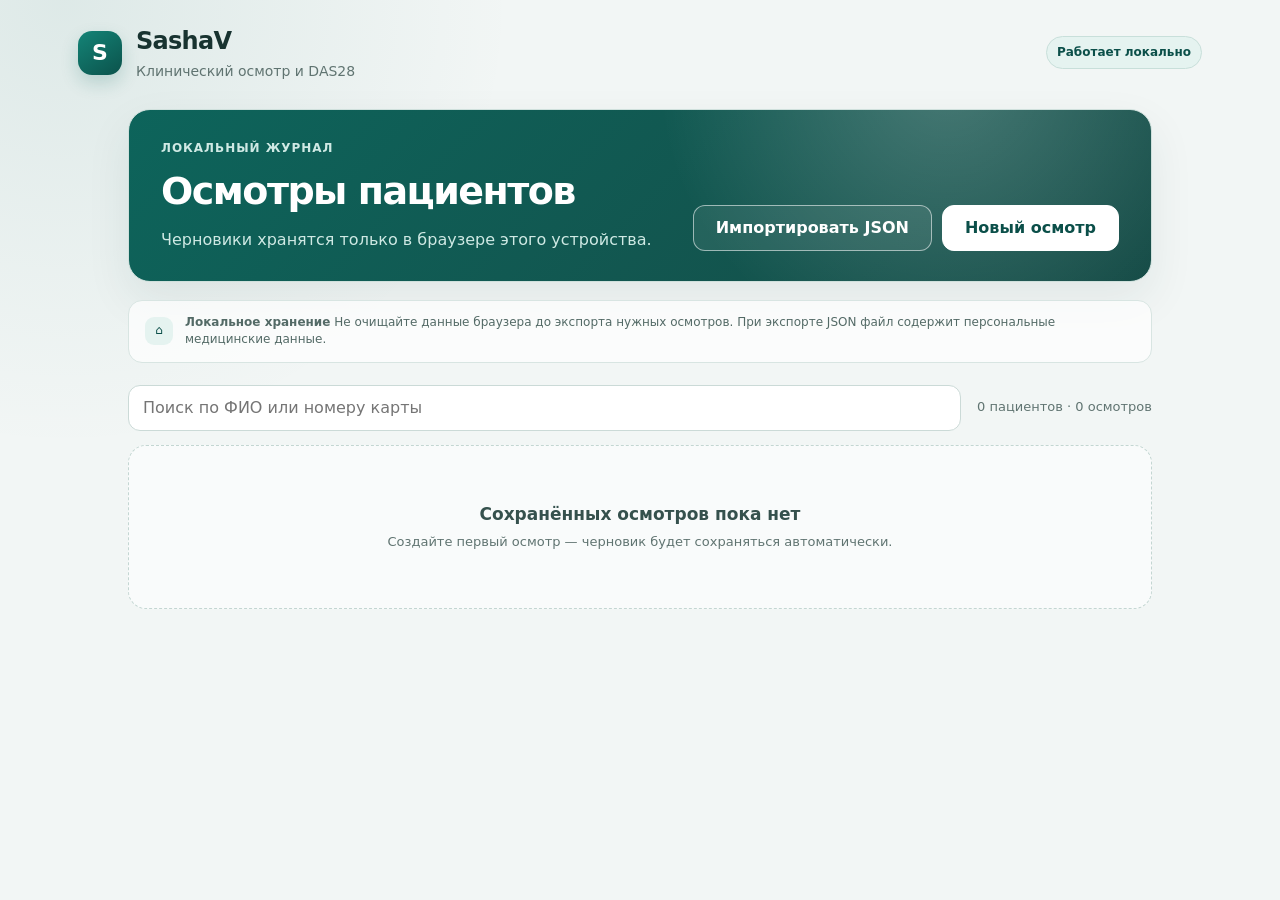
<file: index.html>
<!doctype html>
<html lang="ru">
  <head>
    <meta charset="UTF-8" />
    <meta name="viewport" content="width=device-width, initial-scale=1.0, viewport-fit=cover" />
    <meta name="theme-color" content="#0b4f49" />
    <meta name="description" content="SashaV — локальный клинический осмотр, DAS28 и печать протокола" />
    <link rel="icon" href="/icon.svg" type="image/svg+xml" />
    <meta name="theme-color" content="#0f766e" />
    <title>SashaV — клинический осмотр и DAS28</title>
    <script type="module" crossorigin src="/assets/index-BkKFfM6-.js"></script>
    <link rel="stylesheet" crossorigin href="/assets/index-CVpikaf3.css">
  <link rel="manifest" href="/manifest.webmanifest"><script id="vite-plugin-pwa:register-sw" src="/registerSW.js"></script></head>
  <body>
    <div id="root"></div>
  </body>
</html>
</file>
<file: assets/index-CVpikaf3.css>
@page{size:A4 portrait;margin:10mm 13mm 12mm}.print-preview{margin-top:22px}.print-toolbar{background:#fff;border:1px solid #cfdedb;border-radius:14px;justify-content:space-between;align-items:center;gap:18px;margin-bottom:16px;padding:14px 16px;display:flex}.print-toolbar>div{align-items:center;gap:10px;display:flex}.print-toolbar>div:first-child{gap:2px;display:grid}.print-toolbar span{color:var(--muted);font-size:12px}.print-document{color:#17221f;background:#fff;border:1px solid #d4deda;width:min(100%,210mm);min-height:297mm;margin:0 auto;padding:16mm 16mm 18mm;font-family:Times New Roman,Times,serif;font-size:10pt;line-height:1.32;box-shadow:0 18px 45px #1535311f}.print-document--short{font-size:10pt}.print-document--full{font-size:10.2pt;line-height:1.38}.print-document h2,.print-document h3,.print-document p,.print-document dl{margin-top:0}.print-document__header{border-bottom:1.5px solid #25332f;grid-template-columns:1fr auto;gap:18px;padding-bottom:4mm;display:grid}.print-document__header h2{margin-bottom:0;font-size:17pt}.print-document__header>div>p{margin-bottom:3mm;font-size:9pt}.print-document__header dl div{grid-template-columns:auto auto;gap:5mm;display:grid}.print-document dt{color:#4f5b57}.print-document dd{margin:0;font-weight:700}.print-patient,.print-section,.print-assessment{break-inside:avoid;border-bottom:.3mm solid #b9c2bf;padding:2.2mm 0 1.8mm}.print-patient__facts{flex-wrap:wrap;gap:2mm 7mm;display:flex}.print-patient__facts span{white-space:nowrap}.print-document h3{text-transform:uppercase;letter-spacing:.03em;margin-bottom:1.5mm;font-family:Arial,sans-serif;font-size:10pt}.print-document section p{white-space:pre-wrap;margin-bottom:1mm}.print-assessment{border:.4mm solid #53615d;margin:2.5mm 0 .5mm;padding:3mm}.print-assessment small{color:#4f5b57;margin-top:2mm;display:block}.print-joint-details{break-inside:avoid;border-top:.3mm solid #b9c2bf;margin-top:2mm;padding-top:1.5mm}.print-joint-figure{break-inside:avoid;border:.3mm solid #b9c2bf;grid-template-columns:55mm 1fr;align-items:center;gap:5mm;margin:2.5mm 0;padding:2.5mm;display:grid}.print-joint-figure svg{width:55mm;height:auto;display:block}.print-joint-figure figcaption{color:#4f5b57;margin:0;font-family:Arial,sans-serif;font-size:8.5pt;line-height:1.45}.print-joint-figure__surface{fill:#f7faf9;stroke:#aab8b4;stroke-width:2px}.print-joint-figure__body circle,.print-joint-figure__body path{fill:#e7ecea;stroke:#82928e;stroke-linecap:round;stroke-linejoin:round;stroke-width:8px}.print-joint-figure__body path{fill:none}.print-joint-figure__body path:first-of-type{fill:#e7ecea;stroke-width:3px}.print-joint-figure__body .print-joint-figure__hand-link{stroke:#aab8b4;stroke-dasharray:7 8;stroke-width:2px}.print-joint-figure__body .print-joint-figure__hand-panel{fill:#fff;stroke:#b7c3c0;stroke-width:2px}.print-joint-figure__side-label,.print-joint-figure__hand-title{fill:#25332f;font-family:Arial,sans-serif;font-size:12px;font-weight:700}.print-joint-figure__hand-title{font-size:11px}.print-joint-figure__marker{stroke-width:2.5px}.print-joint-figure__marker--normal{fill:#fff;stroke:#657571}.print-joint-figure__marker--tender{fill:#f2c94c;stroke:#8b6500}.print-joint-figure__marker--swollen{fill:#ef8b2c;stroke:#98430a}.print-joint-figure__marker--both{fill:#c8434a;stroke:#751c22}.print-joint-figure__mark{fill:#27332f;font-family:Arial,sans-serif;font-size:11px;font-weight:700}.print-joint-figure__mark--both{fill:#fff;font-size:8px}.print-joint-figure--anatomy{display:block}.print-joint-figure--anatomy svg{width:100%;max-height:85mm;margin:0 auto 2mm}.print-joint-figure--anatomy .print-joint-figure__marker{stroke-width:5px}.print-joint-figure--anatomy .print-joint-figure__mark{font-size:42px}.print-joint-figure--anatomy .print-joint-figure__mark--both{font-size:30px}.print-anatomy-title{fill:#25332f;font:56px Arial,sans-serif}.print-document--full .print-section,.print-document--full .print-assessment,.print-document--full .print-patient{padding-top:2.6mm;padding-bottom:2.2mm}.print-document h2,.print-document h3{break-after:avoid}.print-document__footer{break-inside:avoid;grid-template-columns:1fr 45mm;align-items:end;gap:8mm;margin-top:5mm;display:grid}.print-document__footer>div:first-child{gap:2mm;display:grid}.signature-line{color:#4f5b57;text-align:center;border-bottom:.3mm solid #222;padding-top:8mm;font-size:9pt}.print-document__footer p{color:#59625f;text-align:center;grid-column:1/-1;margin-top:4mm;font-size:8pt}@media (width<=700px){.print-toolbar,.print-toolbar>div:last-child{flex-direction:column;align-items:stretch}.print-document{min-height:auto;padding:22px 18px;font-size:10pt}.print-document__header{grid-template-columns:1fr}}@media print{.no-print,.app-header,.step-navigation,.workspace-actions,.step-card{display:none!important}html,body,.workspace-content,.print-preview{background:#fff!important;margin:0!important;padding:0!important}.print-preview{display:block!important}.print-document{width:auto;min-height:0;box-shadow:none;border:0;margin:0;padding:0;display:block!important}}.template-panel{background:#fff;border:1px solid #c8dcdd;border-radius:18px;margin-bottom:18px;overflow:hidden}.template-toggle{color:#155b57;width:100%;font:inherit;text-align:left;cursor:pointer;background:#edf6f5;border:0;justify-content:space-between;align-items:center;padding:16px 20px;font-weight:750;display:flex}.template-panel__body{padding:20px}.template-start{padding:0 20px 18px}.template-start p{color:var(--muted);font-size:14px;line-height:1.6}.template-starters,.template-primary-actions{grid-template-columns:repeat(2,minmax(0,1fr));gap:12px;margin-top:14px;display:grid}.template-starter{border:1px solid var(--line);color:var(--accent-dark);text-align:left;background:#f4faf8;border-radius:12px;flex-direction:column;gap:6px;padding:14px;display:flex}.template-starter span{font-size:13px}.template-primary-actions .button{white-space:normal}.template-panel fieldset{border:0;min-width:0;margin:0;padding:0}.template-panel input:not([type=checkbox]):not([type=file]),.template-panel select,.template-panel textarea{box-sizing:border-box;border:1px solid var(--line);border-radius:var(--radius-control);width:100%;min-width:0;color:var(--ink);background:#fff;padding:11px 12px}.template-panel input[type=checkbox]{accent-color:#087c73;flex:none;width:20px;height:20px;margin:0}.template-panel textarea{resize:vertical;margin-top:10px;display:block}.template-label{margin:14px 0 8px;font-weight:650;display:block}.template-note{color:#526b72;font-size:13px;line-height:1.6}.template-actions{flex-wrap:wrap;align-items:center;gap:10px;margin:12px 0;display:flex}.template-actions--compact{gap:8px 20px}.template-check{cursor:pointer;align-items:flex-start;gap:10px;line-height:1.5;display:flex}.template-editor__fields{grid-template-columns:repeat(2,minmax(0,1fr));gap:12px;margin:18px 0;display:grid}.template-editor__field,.template-preview__field{border:1px solid #dce6e7;border-radius:12px;min-width:0;padding:14px}.template-panel .template-preview{grid-template-columns:repeat(2,minmax(0,1fr));gap:12px;margin:20px 0;display:grid}.template-preview legend{margin-bottom:10px;font-weight:700}.template-preview__field p{white-space:pre-wrap;overflow-wrap:anywhere;color:#526b72;max-height:180px;margin:8px 0 0 30px;font-size:14px;line-height:1.6;overflow-y:auto}.template-privacy{background:#fff6e5;border-radius:12px;padding:14px}.template-error{color:#9f2424;background:#fff1ef;border-radius:10px;padding:12px}.template-notice{color:#155b57;background:#eaf7f0;border-radius:10px;padding:12px}.template-panel :focus-visible,.template-file:focus-within{outline-offset:3px;outline:3px solid #0b8178}.template-panel button:disabled{opacity:.6;cursor:default}@media (width<=640px){.template-primary-actions{grid-template-columns:1fr}.template-start{padding:0 14px 14px}.template-panel__body{padding:14px}.template-editor__fields,.template-panel .template-preview{grid-template-columns:1fr}.template-actions>.button,.template-browser>.button{white-space:normal;width:100%}.template-panel select{font-size:14px}}@media print{.template-panel{display:none!important}}:root{color:#183330;font-synthesis:none;text-rendering:optimizelegibility;--ink:#183330;--muted:#607471;--line:#d9e5e2;--surface:#fff;--accent:#116a61;--accent-dark:#0b4f49;--accent-soft:#e5f3f0;--danger:#b42318;--shadow:0 18px 45px #1c433e14;--shadow-soft:0 8px 24px #1c433e12;--surface-subtle:#f7faf9;--radius-control:12px;--radius-panel:18px;--focus-ring:0 0 0 3px #116a6129;background:#f2f6f5;font-family:Inter,ui-sans-serif,system-ui,-apple-system,BlinkMacSystemFont,Segoe UI,sans-serif}*{box-sizing:border-box}.sr-only{clip:rect(0, 0, 0, 0);white-space:nowrap;border:0;width:1px;height:1px;margin:-1px;padding:0;position:absolute;overflow:hidden}body{background:radial-gradient(circle at 5% 0,#116a6117,#0000 28rem),#f2f6f5;min-width:320px;min-height:100vh;margin:0;line-height:1.45}button,input,select,textarea{font:inherit}button,select{cursor:pointer}button{transition:border-color .14s,background-color .14s,box-shadow .14s,transform .14s}button:active:not(:disabled){transform:translateY(1px)}button:focus-visible,input:focus-visible,select:focus-visible,textarea:focus-visible,summary:focus-visible{box-shadow:var(--focus-ring);outline:none}.workspace-shell{min-height:100vh}.app-header{align-items:center;gap:14px;max-width:1180px;margin:0 auto;padding:24px 28px 16px;display:flex}.brand-mark{color:#fff;background:linear-gradient(145deg,#148477,#0b524b);border-radius:14px;place-items:center;width:44px;height:44px;font-size:22px;font-weight:750;display:grid;box-shadow:0 8px 18px #116a6133}.app-header h1{letter-spacing:-.03em;margin:0;font-size:24px}.app-header p{color:var(--muted);margin:2px 0 0;font-size:14px}.header-back{border:1px solid var(--line);width:40px;height:40px;color:var(--accent-dark);background:#fff;border-radius:12px;place-items:center;font-size:20px;display:grid}.header-back:hover{background:var(--accent-soft);border-color:#afcac5}.offline-badge{color:var(--accent-dark);background:var(--accent-soft);border:1px solid #c8dfda;border-radius:999px;margin-left:auto;padding:7px 10px;font-size:12px;font-weight:700}.save-indicator{min-width:112px;color:var(--muted);white-space:nowrap;align-items:center;gap:8px;margin-left:auto;font-size:13px;display:flex}.save-indicator span{background:#9aa9a7;border-radius:50%;width:8px;height:8px}.save-indicator--saved span{background:#248b63}.save-indicator--error{color:var(--danger)}.save-indicator--error span{background:var(--danger)}.step-navigation{z-index:10;max-width:1180px;box-shadow:var(--shadow-soft);-webkit-backdrop-filter:blur(14px);backdrop-filter:blur(14px);background:#f7faf9e6;border:1px solid #cddedae6;border-radius:16px;gap:8px;margin:0 auto 20px;padding:6px;display:flex;position:sticky;top:10px;overflow-x:auto}.step-tab{min-height:42px;color:var(--muted);text-align:left;background:0 0;border:1px solid #0000;border-radius:12px;flex:1 0 145px;align-items:center;gap:9px;padding:9px 13px;font-size:14px;font-weight:650;display:flex}.step-tab span{border:1px solid var(--line);background:var(--surface);border-radius:50%;flex:none;place-items:center;width:23px;height:23px;font-size:12px;display:grid}.step-tab--active{color:var(--accent-dark);background:var(--accent-soft);border-color:#cae1dd}.step-tab--active span{color:#fff;border-color:var(--accent);background:var(--accent)}.step-tab--complete{color:#315b55}.step-tab--complete span{color:var(--accent-dark);background:#dff1ed;border-color:#b8d8d2;font-weight:850}.workspace-content{max-width:1120px;margin:0 auto;padding:0 28px 116px}.step-card{background:var(--surface);box-shadow:var(--shadow);border:1px solid #cddedae6;border-radius:20px;overflow:hidden}.step-card__header{background:linear-gradient(110deg,#fbfdfd,#f5faf8);border-bottom:1px solid #e8efed;padding:26px 30px 22px}.eyebrow{letter-spacing:.08em;text-transform:uppercase;font-weight:750;color:var(--accent)!important;margin:0 0 7px!important;font-size:12px!important}.step-card__header h2{color:var(--ink);letter-spacing:-.035em;margin:0;font-size:clamp(24px,3vw,31px)}.step-card__header p{max-width:680px;color:var(--muted);margin:8px 0 0;line-height:1.55}.form-section,.form-grid:not(.form-section .form-grid){padding:26px 32px}.form-section+.form-section{border-top:1px solid #edf2f1}.form-section h3{margin:0 0 18px;font-size:16px}.clinician-profile-actions{align-items:center;gap:12px;margin-top:18px;display:flex}.clinician-profile-actions .button{flex:none}.clinician-profile-actions span,.profile-notice{color:var(--muted);font-size:12px;line-height:1.45}.profile-notice{color:var(--accent-dark);margin:10px 0 0;font-weight:700}.form-grid{gap:20px;display:grid}.form-grid--two{grid-template-columns:repeat(2,minmax(0,1fr))}.form-grid--three{grid-template-columns:repeat(3,minmax(0,1fr))}.clinical-measurements{border-radius:var(--radius-panel);background:var(--surface-subtle);border:1px solid #dbe7e4;margin:4px 0;padding:20px}.protocol-diagnosis-grid{grid-column:1/-1;grid-template-columns:minmax(0,2fr) minmax(180px,1fr);gap:16px;display:grid}.protocol-fields>.field:last-child{grid-column:1/-1}.print-mode-selector{border:0;grid-template-columns:repeat(2,minmax(0,1fr));gap:12px;margin:22px 0;padding:0;display:grid}.print-mode-selector legend{grid-column:1/-1;margin-bottom:4px;font-weight:800}.print-mode-card{border:1px solid var(--line);background:var(--surface);cursor:pointer;border-radius:14px;align-items:flex-start;gap:10px;padding:16px;display:flex}.print-mode-card:hover{background:var(--surface-subtle);border-color:#aecdc7}.print-mode-card--active{border-color:var(--accent);background:#f4fbf9;box-shadow:0 0 0 2px #116a611f}.print-mode-card input{width:18px;height:18px;accent-color:var(--accent);margin:2px 0 0}.print-mode-card span{gap:4px;display:grid}.print-mode-card small{color:var(--muted)}.field{min-width:0}.field__label{color:#294743;margin-bottom:8px;font-size:13px;font-weight:700;display:block}.field input,.field select,.field textarea{border-radius:var(--radius-control);width:100%;color:var(--ink);background:#fff;border:1px solid #cbdad7;outline:none;transition:border-color .14s,box-shadow .14s}.field input,.field select{min-height:46px;padding:10px 12px}.field textarea{resize:vertical;padding:12px 14px;line-height:1.55}.field input:focus,.field select:focus,.field textarea:focus{border-color:var(--accent);box-shadow:var(--focus-ring)}.field input[aria-invalid=true]{border-color:var(--danger)}.field input[readonly]{color:var(--muted);background:#f6f8f8}.field__message{color:#71827f;margin:6px 0 0;font-size:12px}.field__message--error{color:var(--danger);font-weight:600}.placeholder-panel{color:var(--muted);text-align:center;background:#f7fbfa;border:1px dashed #bdd4cf;border-radius:16px;margin:32px;padding:44px 24px}.assessment-mode,.method-switch{border:1px solid var(--line);background:#f3f7f6;border-radius:13px;grid-auto-columns:minmax(0,1fr);grid-auto-flow:column;gap:4px;margin:24px 32px 0;padding:4px;display:grid}.assessment-mode button,.method-switch button{min-height:39px;color:var(--muted);background:0 0;border:0;border-radius:9px;padding:8px 14px;font-size:13px;font-weight:700}.assessment-mode button:hover,.method-switch button:hover{color:var(--accent-dark);background:#ffffffb8}.assessment-mode .assessment-mode__active,.method-switch .method-switch__active{color:var(--accent-dark);background:#fff;box-shadow:0 2px 7px #1b413c1a}.assessment-content{padding:24px 32px 32px}.manual-counts,.das28-input-grid{grid-template-columns:repeat(2,minmax(0,1fr));gap:20px;display:grid}.joint-map__summary{grid-template-columns:118px 118px 1fr;gap:10px;margin-bottom:22px;display:grid}.joint-mark-mode{border:0;margin:0 0 18px;padding:0}.joint-mark-mode legend{color:#36534f;margin-bottom:8px;font-size:13px;font-weight:800}.joint-mark-mode>div{border:1px solid var(--line);background:#f3f7f6;border-radius:13px;grid-template-columns:repeat(5,minmax(0,1fr));gap:5px;padding:5px;display:grid}.joint-mark-mode button{min-height:42px;color:var(--muted);background:0 0;border:0;border-radius:9px;padding:8px 6px;font-size:12px;font-weight:750}.joint-mark-mode button:hover,.joint-mark-mode .joint-mark-mode__active{color:var(--accent-dark);background:#fff;box-shadow:0 2px 7px #1b413c1a}.joint-mark-mode p{color:var(--muted);margin:7px 2px 0;font-size:11px}.joint-map__workspace{grid-template-columns:minmax(420px,1.35fr) minmax(280px,.65fr);align-items:start;gap:22px;display:grid}.joint-map__controls{border-radius:var(--radius-panel);background:var(--surface-subtle);border:1px solid #d8e5e2;gap:14px;padding:18px;display:grid;position:sticky;top:92px}.joint-map__summary>div:not(.joint-map__legend),.readonly-metric{background:#f7fbfa;border:1px solid #d7e5e2;border-radius:13px;justify-content:space-between;align-items:center;min-height:62px;padding:10px 14px;display:flex}.joint-map__summary span,.readonly-metric span{color:var(--muted);font-size:13px;font-weight:650}.joint-map__summary strong,.readonly-metric strong{color:var(--accent-dark);font-size:24px}.joint-map__legend{color:var(--muted);justify-content:flex-end;align-items:center;gap:16px;font-size:12px;display:flex}.legend-dot{border-radius:50%;width:9px;height:9px;margin-right:4px;display:inline-block}.legend-dot--normal{background:#f7faf9;border:1px solid #7c918b}.legend-dot--tender{background:#f2c94c}.legend-dot--both,.joint-badge--tender{background:#c8434a}.legend-dot--swollen,.joint-badge--swollen{background:#ef8b2c}.joint-figure{border-radius:var(--radius-panel);background:#fbfdfc;border:1px solid #dce8e5;justify-items:center;gap:10px;min-width:0;padding:14px;display:grid}.joint-figure__hint{color:#4f6560;text-align:center;margin:0;font-size:13px;font-weight:700}.joint-figure__svg{filter:drop-shadow(0 14px 24px #1548441a);touch-action:manipulation;border-radius:22px;width:min(100%,460px);height:auto;display:block;overflow:hidden}.joint-figure__svg--hand{width:min(100%,470px)}.joint-figure__surface{fill:#eef8f8;stroke:#c5ddda;stroke-width:4px}.joint-figure__anatomy{pointer-events:none}.joint-figure__side-label,.joint-figure__view-title{fill:#36534f;font-family:Inter,system-ui,sans-serif;font-weight:750}.joint-figure__side-label{letter-spacing:.035em;font-size:25px}.joint-figure__view-title{font-size:31px}.joint-figure__point{cursor:pointer;outline:none}.joint-figure__hit{fill:#116a6100;pointer-events:all}.joint-figure__focus{fill:none;stroke:#0000;stroke-width:7px}.joint-figure__point:focus-visible .joint-figure__focus,.joint-figure__focus--selected{stroke:#0b6f65}.joint-figure__marker{stroke-width:6px;pointer-events:none}.joint-figure__marker--normal{fill:#ffffffd1;stroke:#54736d}.joint-figure__marker--tender{fill:#f2c94c;stroke:#9a6f00}.joint-figure__marker--swollen{fill:#ef8b2c;stroke:#a84d0e}.joint-figure__marker--both{fill:#c8434a;stroke:#83242a}.joint-figure__mark{fill:#334642;pointer-events:none;font-family:Inter,system-ui,sans-serif;font-size:22px;font-weight:850}.joint-figure__mark--both{fill:#fff;font-size:17px}.joint-figure__hand-zone,.joint-figure__back{cursor:pointer;outline:none}.joint-figure__hand-zone-hit{fill:#0b6f6500;pointer-events:all}.joint-figure__hand-zone-ring{fill:#ebf9f7bd;stroke:#0b8076;stroke-dasharray:12 10;stroke-width:5px}.joint-figure__hand-zone text{fill:#075f58;pointer-events:none;font-family:Inter,system-ui,sans-serif;font-size:20px;font-weight:850}.joint-figure__hand-zone:focus-visible .joint-figure__hand-zone-ring{stroke:#063f3a;stroke-width:9px}.joint-figure__back rect{fill:#074f4ae6;stroke:#fff;stroke-width:3px}.joint-figure__back text{fill:#fff;pointer-events:none;font-family:Inter,system-ui,sans-serif;font-size:23px;font-weight:800}.joint-figure__back:focus-visible rect{stroke:#f2c94c;stroke-width:8px}.joint-map__fallback{background:#fbfdfc;border:1px solid #d8e5e2;border-radius:13px;margin-top:16px;padding:12px 14px}.joint-map__fallback>summary{color:#36534f;cursor:pointer;font-size:13px;font-weight:750}.joint-map__fallback>p{color:var(--muted);margin:10px 0 14px;font-size:12px}.joint-map__sides{grid-template-columns:repeat(2,minmax(0,1fr));gap:18px;display:grid}.joint-side{background:#fbfdfc;border:1px solid #e1ebe9;border-radius:16px;padding:16px}.joint-side h3{margin:0 0 12px;font-size:14px}.joint-grid{grid-template-columns:repeat(3,minmax(0,1fr));gap:7px;display:grid}.joint-button{color:#36534f;background:#fff;border:1px solid #d3e0dd;border-radius:10px;justify-content:space-between;align-items:center;gap:5px;min-width:0;min-height:48px;padding:7px 8px;font-size:11px;font-weight:650;display:flex;position:relative}.joint-button:hover,.joint-button--selected{border-color:var(--accent);box-shadow:0 0 0 2px #116a6117}.joint-button--marked{background:#f4faf8}.joint-button__name{text-overflow:ellipsis;white-space:nowrap;overflow:hidden}.joint-button__badges{gap:2px;display:flex}.joint-badge{color:#fff;border-radius:5px;place-items:center;width:17px;height:17px;font-size:9px;display:grid}.joint-detail{border:1px solid #cfe0dc;border-radius:14px;grid-template-columns:repeat(2,minmax(0,1fr));gap:10px;margin:0;padding:12px 14px 14px;display:grid}.joint-detail legend{color:var(--accent-dark);padding:0 6px;font-size:13px;font-weight:750}.joint-detail label{cursor:pointer;background:#f7faf9;border-radius:10px;align-items:center;gap:10px;min-height:54px;padding:9px 11px;display:flex}.joint-detail input{width:20px;height:20px;accent-color:var(--accent)}.joint-detail label span{gap:2px;display:grid}.joint-detail b{font-size:13px}.joint-detail small,.joint-map__instruction{color:var(--muted);font-size:11px}.joint-map__instruction{color:#36534f;text-align:left;background:#fff;border-radius:12px;gap:5px;margin:0;padding:18px;display:grid}.joint-map__instruction b{color:var(--ink);font-size:14px}.joint-map__instruction span{line-height:1.45}.joint-map__tools{align-items:stretch;gap:12px;margin-top:0;display:grid}.text-button{background:0 0;border:0;min-height:40px;padding:6px 4px;font-size:13px;font-weight:700}.text-button--danger{color:var(--danger)}.text-button:disabled{cursor:not-allowed;opacity:.4}.das28-panel .method-switch{width:100%;margin:0 0 22px}.das28-input-grid{grid-template-columns:repeat(4,minmax(0,1fr));align-items:start}.readonly-metric{min-height:72px}.das28-result,.das28-empty{border-radius:17px;margin-top:24px}.das28-result{background:linear-gradient(120deg,#eaf6f3,#f7fbfa);border:1px solid #bcd9d3;grid-template-columns:170px 1fr;align-items:center;gap:20px;padding:22px;display:grid}.das28-result p{color:var(--muted);margin:0;font-size:12px;font-weight:750}.das28-result strong{color:var(--accent-dark);letter-spacing:-.06em;font-size:46px}.das28-result>div:last-child{gap:5px;display:grid}.das28-result b{font-size:18px}.das28-result span{color:var(--muted);font-size:13px;line-height:1.5}.das28-result--high{background:linear-gradient(120deg,#fff1ef,snow);border-color:#e7c1bd}.das28-result--high strong{color:#9f2d25}.das28-empty{color:var(--muted);text-align:center;background:#f7faf9;border:1px dashed #c7d8d4;padding:22px;font-size:13px}.formula-note{color:var(--muted);margin-top:18px;font-size:12px}.formula-note summary{color:#46615d;cursor:pointer;font-weight:700}.formula-note p{line-height:1.55}.protocol-editor{gap:22px;display:grid}.draft-status{background:#fff8ec;border:1px solid #eed2a7;border-radius:14px;align-items:center;gap:12px;padding:14px 16px;display:flex}.draft-status>span{color:#fff;background:#b06b11;border-radius:50%;flex:none;place-items:center;width:30px;height:30px;font-weight:800;display:grid}.draft-status>div{gap:3px;display:grid}.draft-status small{color:#77664d}.draft-status--reviewed{background:#eef9f3;border-color:#bcdccd}.draft-status--reviewed>span{background:#248b63}.protocol-source{background:#f8fbfa;border:1px solid #dbe7e4;border-radius:15px;padding:18px}.protocol-source h3{margin:0 0 13px;font-size:15px}.protocol-source dl{gap:0;margin:0;display:grid}.protocol-source dl div{border-top:1px solid #e5eeec;grid-template-columns:180px 1fr;gap:14px;padding:9px 0;display:grid}.protocol-source dt{color:var(--muted);font-size:12px;font-weight:700}.protocol-source dd{color:#2b4743;margin:0;font-size:13px;line-height:1.5}.protocol-fields{grid-template-columns:repeat(2,minmax(0,1fr));gap:20px;display:grid}.review-gate{background:#f5faf8;border:1px solid #cbded9;border-radius:15px;justify-content:space-between;align-items:center;gap:18px;padding:16px;display:flex}.review-blockers{color:#8f2f27;background:#fff4f2;border:1px solid #efc7c3;border-radius:13px;padding:14px 16px;font-size:13px}.review-blockers ul{gap:4px;margin:8px 0 0;padding-left:20px;display:grid}.review-gate label{cursor:pointer;align-items:center;gap:12px;display:flex}.review-gate input{width:22px;height:22px;accent-color:var(--accent);flex:none}.review-gate label span{gap:3px;display:grid}.review-gate small{color:var(--muted);line-height:1.35}.workspace-actions{z-index:12;-webkit-backdrop-filter:blur(16px);backdrop-filter:blur(16px);background:#f7faf9eb;border:1px solid #c3d6d2f2;border-radius:16px;justify-content:space-between;gap:12px;width:min(100% - 56px,1064px);padding:10px;display:flex;position:fixed;bottom:16px;left:50%;transform:translate(-50%);box-shadow:0 14px 38px #18333029}.button{border-radius:var(--radius-control);min-height:46px;padding:10px 22px;font-weight:700}.button:disabled{cursor:not-allowed;opacity:.45}.button--primary{border:1px solid var(--accent);color:#fff;background:var(--accent);box-shadow:0 7px 16px #116a6129}.button--primary:hover{background:var(--accent-dark)}.button--secondary{color:var(--ink);background:#fff;border:1px solid #cbdad7}.button--secondary:hover:not(:disabled){background:#f5faf8;border-color:#9fc2bc}.button--danger{color:#fff;background:#b42318;border:1px solid #b42318}.history-page{max-width:1080px;margin:0 auto;padding:12px 28px 56px}.history-hero{color:#fff;box-shadow:var(--shadow);background:radial-gradient(circle at 80% -20%,#ffffff38,#0000 18rem),linear-gradient(135deg,#0d645b,#164c47);border:1px solid #cfe0dc;border-radius:22px;justify-content:space-between;align-items:flex-end;gap:24px;padding:30px 32px;display:flex}.history-hero .eyebrow,.history-hero>div>p{color:#cfe9e4!important}.history-hero h2{letter-spacing:-.04em;margin:0;font-size:clamp(27px,4vw,38px)}.history-hero>div>p:last-child{margin:8px 0 0}.history-hero .button--primary{color:var(--accent-dark);box-shadow:none;background:#fff;border-color:#fff}.history-hero__actions{flex-wrap:wrap;flex:none;gap:10px;display:flex}.history-hero__actions label:focus-within{outline-offset:3px;outline:3px solid #fff}.history-hero__actions .button--secondary{color:#fff;background:#ffffff14;border-color:#ffffff8c}.privacy-notice{color:#536a66;background:#ffffffb8;border:1px solid #d8e5e2;border-radius:14px;align-items:center;gap:12px;margin:18px 0;padding:13px 16px;font-size:12px;line-height:1.45;display:flex}.privacy-notice>span{width:28px;height:28px;color:var(--accent-dark);background:var(--accent-soft);border-radius:9px;flex:none;place-items:center;display:grid}.privacy-notice p{margin:0}.history-tools{align-items:center;gap:16px;margin:22px 0 14px;display:flex}.history-tools label{flex:1}.history-tools input{width:100%;min-height:46px;color:var(--ink);background:#fff;border:1px solid #cbdad7;border-radius:12px;outline:none;padding:10px 14px}.history-tools input:focus{border-color:var(--accent);box-shadow:0 0 0 3px #116a611f}.history-tools>span{color:var(--muted);white-space:nowrap;font-size:13px}.history-list{gap:12px;display:grid}.history-card{background:#fff;border:1px solid #d8e4e1;border-radius:17px;justify-content:space-between;align-items:center;gap:20px;padding:19px 20px;display:flex;box-shadow:0 7px 22px #1e413c0d}.history-card--patient{flex-wrap:wrap}.history-card__main{flex:1;min-width:0}.history-card__title{align-items:center;gap:10px;display:flex}.history-card h3{text-overflow:ellipsis;white-space:nowrap;margin:0;font-size:17px;overflow:hidden}.record-status{color:#8a5c16;background:#fff1d9;border-radius:999px;padding:4px 7px;font-size:10px;font-weight:750}.record-status--reviewed{color:#1a704f;background:#e9f6ef}.history-card dl{flex-wrap:wrap;gap:10px 22px;margin:12px 0 0;display:flex}.history-card dl div{gap:6px;display:flex}.history-card dt,.history-card dd{margin:0;font-size:12px}.history-card dt{color:var(--muted)}.history-card dd{font-weight:700}.history-card__actions{flex-wrap:wrap;justify-content:flex-end;align-items:center;gap:7px;display:flex}.history-card__actions .button{min-height:40px;padding:7px 11px;font-size:12px}.history-delta{color:#256247;background:#eaf7ef;border-radius:8px;margin:10px 0 0;padding:5px 8px;font-size:11px;font-weight:750;display:inline-flex}.history-delta--worse{color:#8f3c23;background:#fff0e9}.patient-timeline{border-top:1px solid #e5eeec;width:100%;padding-top:12px}.patient-timeline>summary{color:var(--accent-dark);cursor:pointer;font-size:12px;font-weight:800}.patient-timeline__list{gap:7px;margin-top:10px;display:grid}.patient-timeline__visit{background:#f7faf9;border-radius:10px;justify-content:space-between;align-items:center;gap:12px;padding:9px 11px;display:flex}.patient-timeline__visit>div:first-child{gap:3px;display:grid}.patient-timeline__visit span{color:var(--muted);font-size:11px}.patient-timeline__visit>div:last-child{gap:8px;display:flex}.history-empty{color:var(--muted);text-align:center;background:#ffffff8c;border:1px dashed #c3d6d2;border-radius:18px;padding:56px 20px}.history-empty strong{color:#35514d;margin-bottom:7px;font-size:17px;display:block}.history-empty p{margin:0;font-size:13px}.history-error{color:#8f2f27;background:#fff2f0;border:1px solid #efc7c3;border-radius:12px;justify-content:space-between;gap:12px;margin-bottom:14px;padding:12px 14px;font-size:13px;display:flex}.history-error button{color:#8f2f27;background:0 0;border:0;font-weight:750}.history-notice{color:#16584f;background:#edf9f5;border:1px solid #b9ddd4;border-radius:12px;margin:0 0 14px;padding:12px 14px}.modal-backdrop{z-index:20;-webkit-backdrop-filter:blur(4px);backdrop-filter:blur(4px);background:#0b23207a;place-items:center;padding:20px;display:grid;position:fixed;inset:0}.confirm-dialog{background:#fff;border-radius:18px;width:min(100%,460px);padding:24px;box-shadow:0 24px 70px #0c262242}.confirm-dialog h2{margin:0;font-size:22px}.confirm-dialog p{color:var(--muted);line-height:1.5}.confirm-dialog>div{justify-content:flex-end;gap:9px;margin-top:22px;display:flex}.fatal-error{align-content:center;justify-items:start;max-width:520px;min-height:100vh;margin:0 auto;padding:32px;display:grid}.fatal-error h1{margin-bottom:4px}.fatal-error p{color:var(--muted);line-height:1.5}@media (width<=700px){.app-header{padding:16px 16px 10px}.offline-badge{display:none}.brand-mark{width:40px;height:40px}.save-indicator{background:#ffffffb8;border-radius:999px;min-width:0;margin-left:auto;padding:7px}.save-indicator--saved{gap:0;font-size:0}.save-indicator--saved span{width:10px;height:10px}.step-navigation{border-radius:14px;margin:0 12px 14px;padding:4px;top:8px;overflow-x:visible}.step-tab{text-align:center;flex-direction:column;flex:1 1 0;justify-content:center;gap:3px;min-width:0;min-height:48px;padding:5px 2px;font-size:10px}.step-tab span{width:20px;height:20px;font-size:10px}.workspace-content{padding:0 12px 104px}.step-card{border-radius:17px}.step-card__header,.form-section,.form-grid:not(.form-section .form-grid){padding:22px 18px}.form-grid--two{grid-template-columns:1fr}.assessment-mode{margin:18px 18px 0;display:grid}.assessment-content{padding:20px 18px 24px}.clinician-profile-actions{flex-direction:column;align-items:stretch}.clinician-profile-actions .button{width:100%}.joint-map__workspace{grid-template-columns:1fr;gap:14px}.joint-map__controls{padding:14px;position:static}.joint-figure{padding:8px}.manual-counts,.joint-map__sides,.joint-detail,.das28-input-grid,.das28-result{grid-template-columns:1fr}.joint-map__summary,.joint-mark-mode>div{grid-template-columns:repeat(2,minmax(0,1fr))}.joint-mark-mode button:first-child{grid-column:1/-1}.joint-map__legend{flex-wrap:wrap;grid-column:1/-1;justify-content:flex-start}.joint-grid{grid-template-columns:repeat(3,minmax(0,1fr))}.joint-button{min-height:50px}.das28-panel .method-switch{width:100%;display:grid}.protocol-fields,.protocol-diagnosis-grid,.protocol-source dl div{grid-template-columns:1fr}.protocol-source dl div{gap:4px}.review-gate{flex-direction:column;align-items:stretch}.workspace-actions{background:#f7faf9f0;border-radius:14px;width:calc(100% - 24px);padding:8px;position:fixed;bottom:8px}.workspace-content--joints{padding-bottom:24px}.workspace-content--joints .workspace-actions{width:100%;margin-top:14px;position:static;transform:none}.button{flex:1}.history-page{padding:8px 12px 40px}.history-hero{border-radius:18px;flex-direction:column;align-items:stretch;padding:23px 20px}.history-hero .button{width:100%}.history-hero__actions{flex-direction:column}.history-card{flex-direction:column;align-items:stretch}.history-card__actions{grid-template-columns:repeat(2,minmax(0,1fr));display:grid}.history-card__actions .text-button{min-height:40px}.patient-timeline__visit{flex-direction:column;align-items:stretch}.patient-timeline__visit>div:last-child{flex-wrap:wrap;justify-content:flex-start}.confirm-dialog>div{flex-direction:column-reverse}}@media print{body{background:#fff}.app-header,.step-navigation,.workspace-actions,.save-indicator{display:none!important}.workspace-content{max-width:none;padding:0}.step-card{box-shadow:none;border:0}}
</file>
